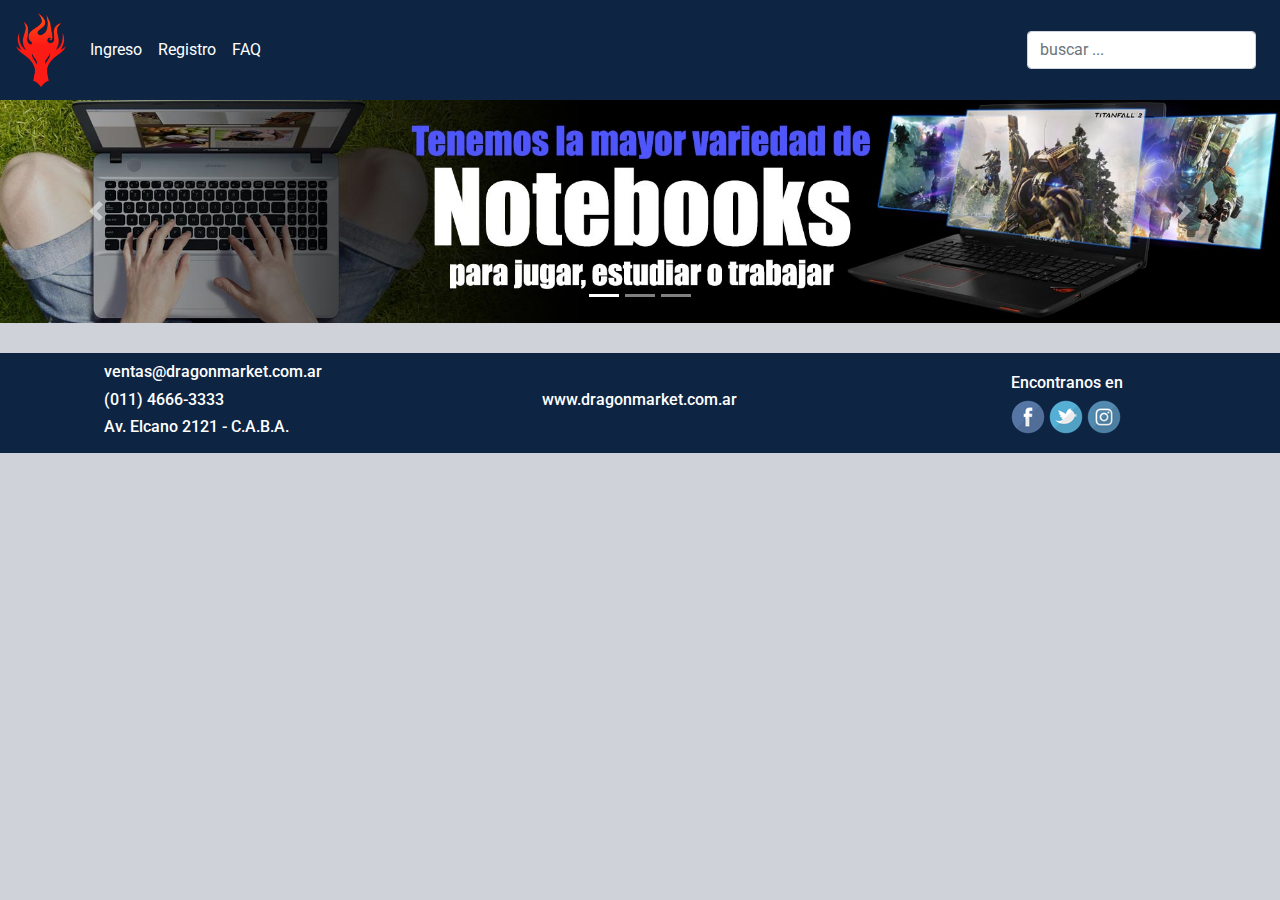
<file: blanco.html>
<!DOCTYPE html>
<html lang="en" dir="ltr">
<head>
  <meta charset="utf-8">
  <meta name="viewport" content="width=device-width, initial-scale=1">
  <link rel="stylesheet" href="https://maxcdn.bootstrapcdn.com/bootstrap/4.1.0/css/bootstrap.min.css">
  <link href="https://fonts.googleapis.com/css?family=Roboto" rel="stylesheet">
  <link rel="stylesheet" href="https://cdnjs.cloudflare.com/ajax/libs/font-awesome/4.7.0/css/font-awesome.min.css">
  <link rel="stylesheet" href="css/estilos.css">
  <title>....... - Dragon Market - Equipos y Componentes para Gamers</title>
</head>

<body>
<!-- LINKS & BUSCADOR -->
  <header class "container-fluid">
  <!-- NOS FALTA UN H1 O ALGO SIMILAR PARA POSICIONAR EN BUSCADORES -->
  <!-- Custom navbar-color -->
    <nav class="navbar navbar-expand-md fixed-top navbar-light navbar-custom">
      <button class="navbar-toggler navbar-toggler-right"
        type="button" data-toggle="collapse" data-target="#navbar5">
        <span class="navbar-toggler-icon"></span>
      </button>
      <a class="navbar-brand" href="index.html">
        <img src="images/DMHead.png" alt="Logo" style="width: 50px;">
      </a>
      <div class="navbar-collapse collapse justify-content-stretch" id="navbar5">
        <ul class="navbar-nav">
          <li class="nav-item">
            <a class="nav-link" href="ingreso.html">Ingreso</a>
          </li>
          <li class="nav-item">
            <a class="nav-link" href="registro.html">Registro</a>
          </li>
          <li class="nav-item">
            <a class="nav-link" href="faq.html">FAQ</a>
          </li>
        </ul>
        <form class="form-inline" style="margin-left: auto;">
          <div class="md-form my-0">
            <input class="form-control mr-sm-2" type="text"
            placeholder="buscar ..." aria-label="Search">
          </div>
        </form>
      </div>
    </nav>
  </header>

  <!-- CAROUSEL -->
  <div id="demo" class="carousel slide" data-ride="carousel">
  <!-- Indicators -->
    <ul class="carousel-indicators">
      <li data-target="#demo" data-slide-to="0" class="active"></li>
      <li data-target="#demo" data-slide-to="1"></li>
      <li data-target="#demo" data-slide-to="2"></li>
    </ul>
    <!-- The slideshow -->
    <div class="carousel-inner">
      <div class="carousel-item active">
        <img src="images/slide1.jpg" alt="slide1" style="width:100%;">
      </div>
      <div class="carousel-item">
        <img src="images/slide2.jpg" alt="slide2" style="width:100%;">
      </div>
      <div class="carousel-item">
        <img src="images/slide3.jpg" alt="slide3" style="width:100%;">
      </div>
    </div>
    <!-- Left and right controls -->
    <a class="carousel-control-prev" href="#demo" data-slide="prev">
      <span class="carousel-control-prev-icon"></span>
    </a>
    <a class="carousel-control-next" href="#demo" data-slide="next">
      <span class="carousel-control-next-icon"></span>
    </a>
  </div>
  <!-- CIERRO CAROUSEL -->

  <!-- CONTENIDO -->






  <!-- CIERRO CONTENIDO -->

  <!-- FOOTER -->
  <footer>
      <div class="cajasFooter col-sm-12 col-md-4">
        <div>
          <h6>ventas@dragonmarket.com.ar</h6>
          <h6>(011) 4666-3333</h6>
          <h6>Av. Elcano 2121 - C.A.B.A.</h6>
        </div>
      </div>
      <div class="cajasFooter col-sm-12 col-md-4">
        <div>
          <h6>www.dragonmarket.com.ar</h6>
        </div>
      </div>
      <div class="cajasFooter col-sm-12 col-md-4">
        <div>
          <h6>Encontranos en</h6>
          <div class="redesLogos">
            <a href="http://facebook.com" target="_blank"><img src="images/icon_fb.png" alt=""></a>
            <a href="http://twitter.com" target="_blank"><img src="images/icon_tw.png" alt=""></a>
            <a href="http://instagram.com" target="_blank"><img src="images/icon_ig.png" alt=""></a>
          </div>
        </div>
      </div>
  </footer>

    <script src="https://ajax.googleapis.com/ajax/libs/jquery/3.3.1/jquery.min.js"></script>
    <script src="https://cdnjs.cloudflare.com/ajax/libs/popper.js/1.14.0/umd/popper.min.js"></script>
    <script src="https://maxcdn.bootstrapcdn.com/bootstrap/4.1.0/js/bootstrap.min.js"></script>
</body>
</html>
</file>
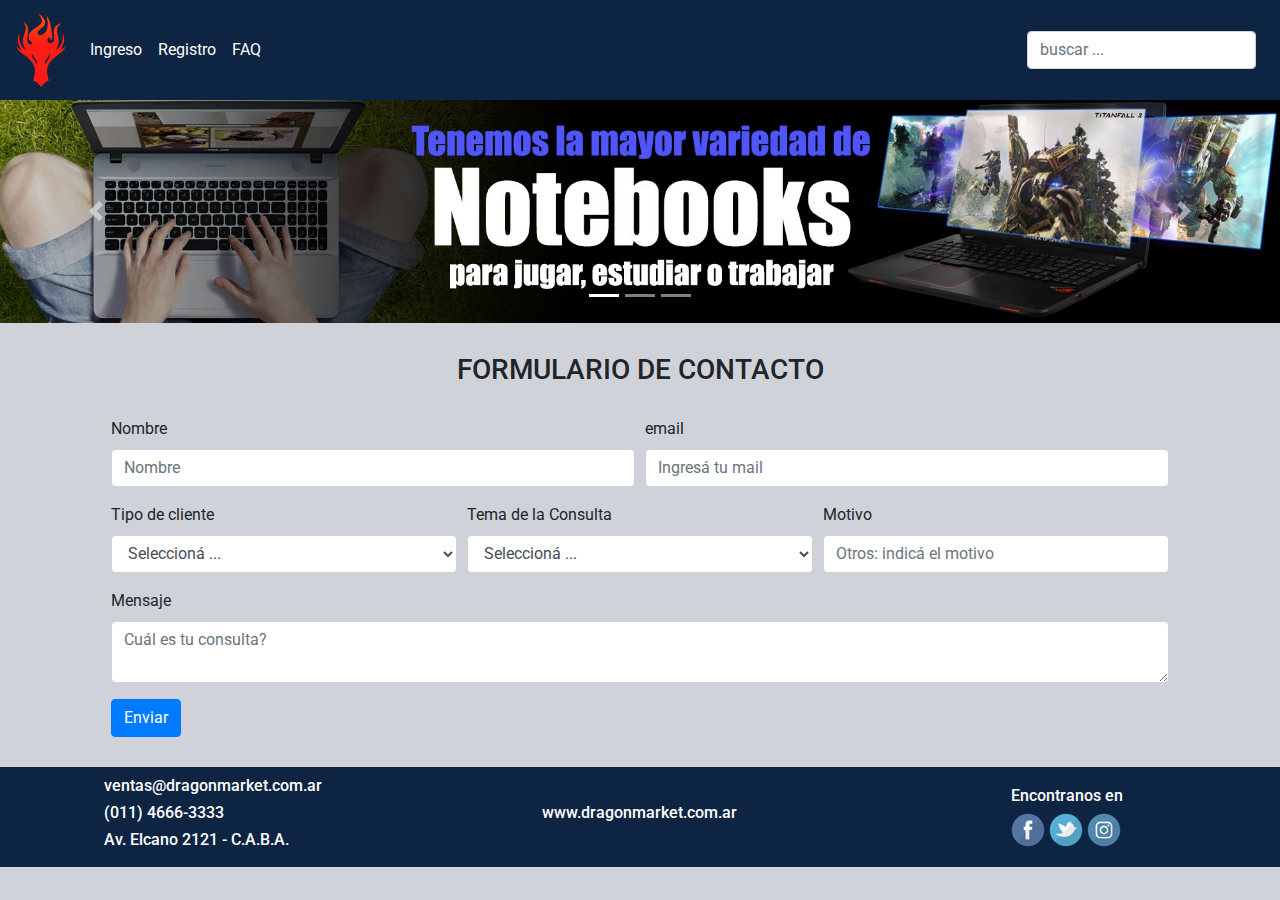
<file: contacto.html>
<!DOCTYPE html>
<html lang="en" dir="ltr">
<head>
  <meta charset="utf-8">
  <meta name="viewport" content="width=device-width, initial-scale=1">
  <link rel="stylesheet" href="https://maxcdn.bootstrapcdn.com/bootstrap/4.1.0/css/bootstrap.min.css">
  <link href="https://fonts.googleapis.com/css?family=Roboto" rel="stylesheet">
  <link rel="stylesheet" href="https://cdnjs.cloudflare.com/ajax/libs/font-awesome/4.7.0/css/font-awesome.min.css">
  <link rel="stylesheet" href="css/estilos.css">
  <title>CONTACTO - Dragon Market - Equipos y Componentes para Gamers</title>
</head>

<body>
<!-- LINKS & BUSCADOR -->
  <header class "container-fluid">
  <!-- NOS FALTA UN H1 O ALGO SIMILAR PARA POSICIONAR EN BUSCADORES -->
  <!-- Custom navbar-color -->
    <nav class="navbar navbar-expand-md fixed-top navbar-light navbar-custom">
      <button class="navbar-toggler navbar-toggler-right" 
        type="button" data-toggle="collapse" data-target="#navbar5">
        <span class="navbar-toggler-icon"></span>
      </button>
      <a class="navbar-brand" href="index.html">
        <img src="images/DMHead.png" alt="Logo" style="width: 50px;">
      </a>
      <div class="navbar-collapse collapse justify-content-stretch" id="navbar5">
        <ul class="navbar-nav">
          <li class="nav-item">
            <a class="nav-link" href="ingreso.html">Ingreso</a>
          </li>
          <li class="nav-item">
            <a class="nav-link" href="registro.html">Registro</a>
          </li>
          <li class="nav-item">
            <a class="nav-link" href="faq.html">FAQ</a>
          </li>
        </ul>
        <form class="form-inline" style="margin-left: auto;">
          <div class="md-form my-0">
            <input class="form-control mr-sm-2" type="text"
            placeholder="buscar ..." aria-label="Search">
          </div>
        </form>
      </div>
    </nav>
  </header>

  <!-- CAROUSEL -->
  <div id="demo" class="carousel slide" data-ride="carousel">
  <!-- Indicators -->
    <ul class="carousel-indicators">
      <li data-target="#demo" data-slide-to="0" class="active"></li>
      <li data-target="#demo" data-slide-to="1"></li>
      <li data-target="#demo" data-slide-to="2"></li>
    </ul>
    <!-- The slideshow -->
    <div class="carousel-inner">
      <div class="carousel-item active">
        <img src="images/slide1.jpg" alt="slide1" style="width:100%;">
      </div>
      <div class="carousel-item">
        <img src="images/slide2.jpg" alt="slide2" style="width:100%;">
      </div>
      <div class="carousel-item">
        <img src="images/slide3.jpg" alt="slide3" style="width:100%;">
      </div>
    </div>
    <!-- Left and right controls -->
    <a class="carousel-control-prev" href="#demo" data-slide="prev">
      <span class="carousel-control-prev-icon"></span>
    </a>
    <a class="carousel-control-next" href="#demo" data-slide="next">
      <span class="carousel-control-next-icon"></span>
    </a>
  </div>
  <!-- CIERRO CAROUSEL -->

    <!-- Abro form CONTACTO -->

<div class="container" style="margin-top: 30px;">
  <h3 class="text-uppercase text-center">Formulario de contacto</h3>

    <form action="contacto.php" method="post">

      <div class="form-row" style="margin-top: 30px;">
        <div class="form-group col-md-6">
          <label for="nombre">Nombre</label>
          <input type="text" class="form-control" id="nombre" placeholder="Nombre" required>
        </div>
        <div class="form-group col-md-6">
          <label for="email">email</label>
          <input type="email" class="form-control" id="email" placeholder="Ingresá tu mail" required>
        </div>
      </div>

      <div class="form-row">
        <div class="form-group col-md-4">
          <label for="consulta">Tipo de cliente</label>
          <select id="tipoCliente" class="form-control">
            <option selected>Seleccioná ...</option> 
            <option value="0">Empresa</option>
            <option value="1">Gremio</option>
            <option value="2">ONG</option>
            <option value="3">Organismo del Estado</option>
            <option value="4">Particular</option>
          </select>
        </div>
        <div class="form-group col-md-4">
          <label for="consulta">Tema de la Consulta</label>
          <select id="consulta" class="form-control">
            <option selected>Seleccioná ...</option> 
            <option value="0">Equipos terminados</option>
            <option value="1">Garantía</option>
            <option value="2">Monitores</option>
            <option value="3">Placas de video</option>
            <option value="4">Service</option>
            <option value="5">Software</option>
            <option value="6">Otros</option>
          </select>
        </div>

        <!-- Si la consulta fuera otros, pide este campo -->
        <div class="form-group col-md-4">
          <label for="motivo">Motivo</label>
          <input type="text" class="form-control" id="motivo"
            placeholder="Otros: indicá el motivo" required>
          </div>
      </div>

      <div class="form-group">
        <label for="mensaje">Mensaje</label>
        <textarea class="form-control" id="mensaje"
          placeholder="Cuál es tu consulta?" name="mensaje"></textarea>
      </div>

      <button type="submit" class="btn btn-primary">Enviar</button>
    </form>
  </div>
  <!-- Cierro container CONTACTO -->

  <!-- FOOTER -->
  <footer>
      <div class="cajasFooter col-sm-12 col-md-4">
        <div>
          <h6>ventas@dragonmarket.com.ar</h6>
          <h6>(011) 4666-3333</h6>
          <h6>Av. Elcano 2121 - C.A.B.A.</h6>
        </div>
      </div>
      <div class="cajasFooter col-sm-12 col-md-4">
        <div>
          <h6>www.dragonmarket.com.ar</h6>
        </div>
      </div>
      <div class="cajasFooter col-sm-12 col-md-4">
        <div>
          <h6>Encontranos en</h6>
          <div class="redesLogos">
            <a href="http://facebook.com" target="_blank"><img src="images/icon_fb.png" alt=""></a>
            <a href="http://twitter.com" target="_blank"><img src="images/icon_tw.png" alt=""></a>
            <a href="http://instagram.com" target="_blank"><img src="images/icon_ig.png" alt=""></a>
          </div>
        </div>
      </div>
  </footer>
  
  <script src="https://ajax.googleapis.com/ajax/libs/jquery/3.3.1/jquery.min.js"></script>
  <script src="https://cdnjs.cloudflare.com/ajax/libs/popper.js/1.14.0/umd/popper.min.js"></script>
  <script src="https://maxcdn.bootstrapcdn.com/bootstrap/4.1.0/js/bootstrap.min.js"></script>
</body>
</html>
</file>
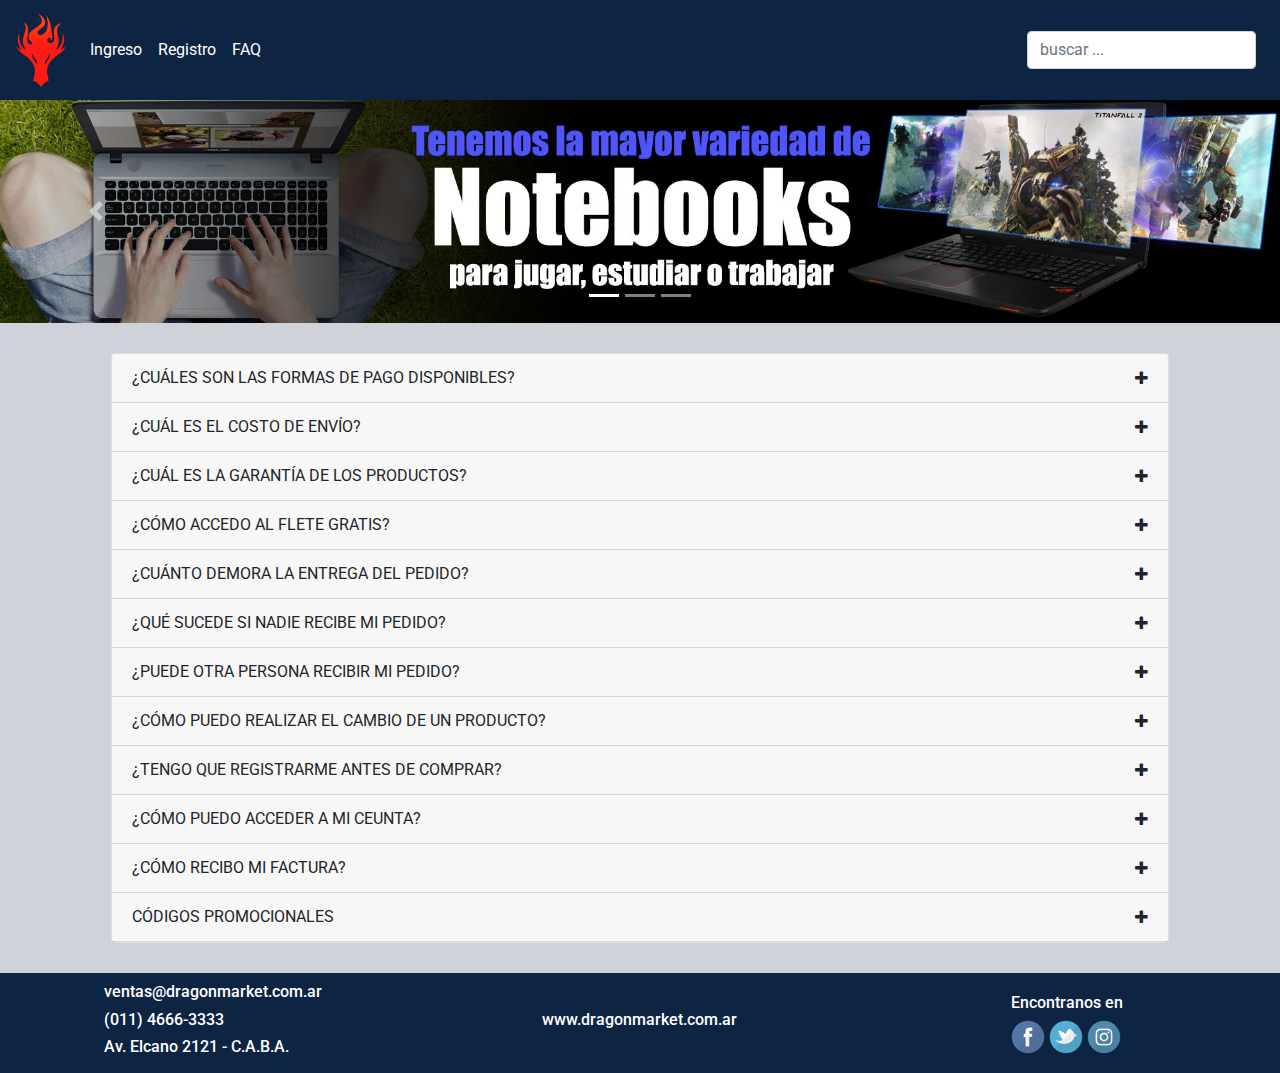
<file: faq.html>
<!DOCTYPE html>
<html lang="en" dir="ltr">
<head>
  <meta charset="utf-8">
  <meta name="viewport" content="width=device-width, initial-scale=1">
  <link rel="stylesheet" href="https://maxcdn.bootstrapcdn.com/bootstrap/4.1.0/css/bootstrap.min.css">
  <link href="https://fonts.googleapis.com/css?family=Roboto" rel="stylesheet">
  <link rel="stylesheet" href="https://cdnjs.cloudflare.com/ajax/libs/font-awesome/4.7.0/css/font-awesome.min.css">
  <link rel="stylesheet" href="css/estilos.css">
  <title>FAQ - Dragon Market - Equipos y Componentes para Gamers</title>
</head>

<body>
<!-- LINKS & BUSCADOR -->
  <header class "container-fluid">
  <!-- NOS FALTA UN H1 O ALGO SIMILAR PARA POSICIONAR EN BUSCADORES -->
  <!-- Custom navbar-color -->
    <nav class="navbar navbar-expand-md fixed-top navbar-light navbar-custom">
      <button class="navbar-toggler navbar-toggler-right" 
        type="button" data-toggle="collapse" data-target="#navbar5">
        <span class="navbar-toggler-icon"></span>
      </button>
      <a class="navbar-brand" href="index.html">
        <img src="images/DMHead.png" alt="Logo" style="width: 50px;">
      </a>
      <div class="navbar-collapse collapse justify-content-stretch" id="navbar5">
        <ul class="navbar-nav">
          <li class="nav-item">
            <a class="nav-link" href="ingreso.html">Ingreso</a>
          </li>
          <li class="nav-item">
            <a class="nav-link" href="registro.html">Registro</a>
          </li>
          <li class="nav-item">
            <a class="nav-link" href="faq.html">FAQ</a>
          </li>
        </ul>
        <form class="form-inline" style="margin-left: auto;">
          <div class="md-form my-0">
            <input class="form-control mr-sm-2" type="text"
            placeholder="buscar ..." aria-label="Search">
          </div>
        </form>
      </div>
    </nav>
  </header>

  <!-- CAROUSEL -->
  <div id="demo" class="carousel slide" data-ride="carousel">
  <!-- Indicators -->
    <ul class="carousel-indicators">
      <li data-target="#demo" data-slide-to="0" class="active"></li>
      <li data-target="#demo" data-slide-to="1"></li>
      <li data-target="#demo" data-slide-to="2"></li>
    </ul>
    <!-- The slideshow -->
    <div class="carousel-inner">
      <div class="carousel-item active">
        <img src="images/slide1.jpg" alt="slide1" style="width:100%;">
      </div>
      <div class="carousel-item">
        <img src="images/slide2.jpg" alt="slide2" style="width:100%;">
      </div>
      <div class="carousel-item">
        <img src="images/slide3.jpg" alt="slide3" style="width:100%;">
      </div>
    </div>
    <!-- Left and right controls -->
    <a class="carousel-control-prev" href="#demo" data-slide="prev">
      <span class="carousel-control-prev-icon"></span>
    </a>
    <a class="carousel-control-next" href="#demo" data-slide="next">
      <span class="carousel-control-next-icon"></span>
    </a>
  </div>
  <!-- CIERRO CAROUSEL -->

    <!-- Abro container FAQ -->
  <div class="container">
    <div id="accordion" class="accordion" style="margin-top: 30px;">
      <div class="card mb-0">
        <div class="card-header collapsed" data-toggle="collapse" href="#faq01">
          <a class="card-title">¿CUÁLES SON LAS FORMAS DE PAGO DISPONIBLES?</a>
        </div>
        <div id="faq01" class="card-body collapse" data-parent="#accordion" >
          <p><span>Mercado Pago</span>
            <br> Tarjeta de crédito (Mercado pago)
              <a href="https://www.mercadopago.com.ar/cuotas" target="_blank">Ver promociones vigentes
              </a>
            <br> Rapi Pago (Mercado pago)
              <a href="https://www.mercadopago.com.ar/cuotas" target="_blank">Ver promociones vigentes</a>
          </p>
          <p><span>En nuestra sucursal actualmente se puede abonar con las tarjetas:
            </span>
            <br> Visa, Visa Electrón, MasterCard, Argencard, Lider, Maestro, Amex, Cabal, Cabal24, Diners, Italcred, Shopping, Naranja, Nativa, Nativa MC, CMR Falabella, Cencosud, Argenta.
          </p>
        </div>

        <div class="card-header collapsed" data-toggle="collapse" href="#faq02">
          <a class="card-title">¿CUÁL ES EL COSTO DE ENVÍO?</a>
        </div>
        <div id="faq02" class="card-body collapse" data-parent="#accordion" >
           <p>El costo de envío varía en función de la distancia entre el destino y la Capital Federal. Podrá calcular el costo al momento de agregar el producto al carrito de compras. Puede acceder al envío gratis si la compra supera los $1.499. Los envíos se realizan a través de OCA.
           </p>
        </div>

        <div class="card-header collapsed" data-toggle="collapse" href="#faq03">
          <a class="card-title">¿CUÁL ES LA GARANTÍA DE LOS PRODUCTOS?</a>
        </div>
        <div id="faq03" class="card-body collapse" data-parent="#accordion" >
          <p>Nuestros productos cuentan con 180 días de garantía una vez efectuada la compra. Sólo cubre un desperfecto del producto relacionado a la fabricación del mismo. En caso de ser productos discontinuados o de oferta no tienen garantía. Para hacer el reclamo por falla del producto escribir a ventas@dragonmarket.com.ar indicando número de pedido, nombre del producto y detalle de la falla del mismo.
          </p>
        </div>

        <div class="card-header collapsed" data-toggle="collapse" href="#faq04">
          <a class="card-title">¿CÓMO ACCEDO AL FLETE GRATIS?</a>
        </div>
        <div id="faq04" class="card-body collapse" data-parent="#accordion" >
          <p>Con cualquier compra superior a $1.499, el costo del envío es bonificado.
          </p>
        </div>
        <div class="card-header collapsed" data-toggle="collapse" href="#faq05">
          <a class="card-title">¿CUÁNTO DEMORA LA ENTREGA DEL PEDIDO?</a>
        </div>
        <div id="faq05" class="card-body collapse" data-parent="#accordion" >
          <p>A partir de la fecha de facturación (esta demora hasta 7 días habiles), la entrega tiene un plazo entre 5 y 12 días hábiles dependiendo la localidad de entrega.
          </p>
        </div>

        <div class="card-header collapsed" data-toggle="collapse" href="#faq06">
          <a class="card-title">¿QUÉ SUCEDE SI NADIE RECIBE MI PEDIDO?</a>
        </div>
        <div id="faq06" class="card-body collapse" data-parent="#accordion" >
          <p>Se volverá a envíar una segunda vez. En ambos casos OCA o Urbano dejará una constancia de visita en el domicilio. Si luego de la segunda visita nadie recibe el pedido, este se encontrará por 72 horas en la sucursal de OCA que se detalle en el registro de visita. En caso de Urbano el pedido será devuelto a DRAGON MARKET.
          </p>
        </div>

        <div class="card-header collapsed" data-toggle="collapse" href="#faq07">
          <a class="card-title">¿PUEDE OTRA PERSONA RECIBIR MI PEDIDO?</a>
        </div>
        <div id="faq07" class="card-body collapse" data-parent="#accordion" >
          <p>Sí, como requisito debe ser mayor de 18 años y presentar el DNI.
          </p>
        </div>
        <div class="card-header collapsed" data-toggle="collapse" href="#faq08">
          <a class="card-title">¿CÓMO PUEDO REALIZAR EL CAMBIO DE UN PRODUCTO?</a>
        </div>
        <div id="faq08" class="card-body collapse" data-parent="#accordion" >
          <p>Si desea cambiar el producto recibido debe mantenerlo en perfectas condiciones, con su embalaje original, etiquetas y ticket de compra. Dentro de los 30 días de efectuada la compra puede dirigirse a nuestra sucursal (sujeto a disponibilidad de stock) o mandar un email a ventas@dragonmarket.com.ar indicando el número de pedido. El costo del envío a domicilio por cambio corre por cuenta y cargo del cliente.
          </p>
        </div>

        <div class="card-header collapsed" data-toggle="collapse" href="#faq09">
          <a class="card-title">¿TENGO QUE REGISTRARME ANTES DE COMPRAR?</a>
        </div>
        <div id="faq09" class="card-body collapse" data-parent="#accordion" >
          <p>No es necesario, una vez seleccionado y agregado el producto al carrito de compras deberas cargar los datos de entrega, contacto y medio de pago. Luego recibirás un email con la confirmación de tu pedido.
          </p>
        </div>

        <div class="card-header collapsed" data-toggle="collapse" href="#faq10">
          <a class="card-title">¿CÓMO PUEDO ACCEDER A MI CEUNTA?</a>
        </div>
        <div id="faq10" class="card-body collapse" data-parent="#accordion" >
          <p>Para ingresar a tu cuenta, deberás ingresar en www.dragonmarket.com.ar y hacer click en el botón Ingreso / Registro, ubicado en el margen superior izquierdo.
          </p>
        </div>

        <div class="card-header collapsed" data-toggle="collapse" href="#faq11">
          <a class="card-title">¿CÓMO RECIBO MI FACTURA?</a>
        </div>
        <div id="faq11" class="card-body collapse" data-parent="#accordion" >
          <p>Tu factura será enviada por correo electrónico y será enviada desde la casilla: ventas@dragonmarket.com.ar
          </p>
        </div>

        <div class="card-header collapsed" data-toggle="collapse" href="#faq12">
          <a class="card-title">CÓDIGOS PROMOCIONALES</a>
        </div>
        <div id="faq12" class="card-body collapse" data-parent="#accordion" >
          <p>Los códigos promocionales no se aplican a los productos rebajados. Si has devuelto un pedido en el que se ha utilizado un código promocional, el valor de dicho código no será reembolsado. Los códigos promocionales solo son válidos durante un tiempo determinado.
          </p>
        </div>
      </div>
    </div>
  </div>
  <!-- Cierro container FAQ -->

  <!-- FOOTER -->
  <footer>
      <div class="cajasFooter col-sm-12 col-md-4">
        <div>
          <h6>ventas@dragonmarket.com.ar</h6>
          <h6>(011) 4666-3333</h6>
          <h6>Av. Elcano 2121 - C.A.B.A.</h6>
        </div>
      </div>
      <div class="cajasFooter col-sm-12 col-md-4">
        <div>
          <h6>www.dragonmarket.com.ar</h6>
        </div>
      </div>
      <div class="cajasFooter col-sm-12 col-md-4">
        <div>
          <h6>Encontranos en</h6>
          <div class="redesLogos">
            <a href="http://facebook.com" target="_blank"><img src="images/icon_fb.png" alt=""></a>
            <a href="http://twitter.com" target="_blank"><img src="images/icon_tw.png" alt=""></a>
            <a href="http://instagram.com" target="_blank"><img src="images/icon_ig.png" alt=""></a>
          </div>
        </div>
      </div>
  </footer>

  <script src="https://ajax.googleapis.com/ajax/libs/jquery/3.3.1/jquery.min.js"></script>
  <script src="https://cdnjs.cloudflare.com/ajax/libs/popper.js/1.14.0/umd/popper.min.js"></script>
  <script src="https://maxcdn.bootstrapcdn.com/bootstrap/4.1.0/js/bootstrap.min.js"></script>
</body>
</html>
</file>
<file: css/estilos.css>
* { box-sizing: border-box; }

.clearfix { clear: both; }

body
{
  /* background-image: url("../images/bg-body.png"); */
  background: rgba(13, 36, 67, 0.2);
  background-repeat: repeat;
  font-family: 'Roboto', sans-serif;
  font-size: 1rem;
  justify-content: center;
  padding-top: 20px;
  margin: auto;
}

header
{
  margin-top: 4.95rem;
}

#registro_box
{
  margin:auto;
}

.registro_titulo{
  text-align: center;
}

.titulos{
  text-align: center;
}

.navbar-custom
{
  background-color: #0d2443;
}

/* change the brand and text color */
.navbar-custom .navbar-brand,
.navbar-custom .navbar-text
{
  color: rgba(255,255,255,1);
}

/* change the link color */
.navbar-custom .navbar-nav .nav-link
{
  color: rgba(255,255,255,1);
}

/* change the color of active or hovered links */
.navbar-custom .nav-item.active .nav-link,
.navbar-custom .nav-item:hover .nav-link
{
  color: rgba(255,255,255,0.5);
}

/* for dropdown only - change the color of dropdown */
.navbar-custom .dropdown-menu
{
  color: rgba(255,255,255,1);
}
.navbar-custom .dropdown-item
{
  color: rgba(255,255,255,1);
}

.navbar-custom .dropdown-item:hover,
.navbar-custom .dropdown-item:hover,
.navbar-custom .dropdown-item:focus
{
  color: rgba(255,255,255,0.5);
  background-color: rgba(255,255,255,0.5);
}

div.container
{
  justify-content: space-around;
  max-width: 85%;
}

.productos
{
  margin-top: 30px;
}

div.card-deck
{
  margin: 0;
}

.renglon
{
  display: flex;
  flex-wrap: wrap;
  position: relative;
  margin-top: 20px;
}

footer
{
  display: flex;
  flex-wrap: wrap;
  position: relative;
  margin-top: 30px;
  height: 100px;
}

.cajasFooter
{
  display: flex;
  justify-content: center;
  align-items: center;
  height: 100px;
  background-color: #0d2443;
}

.cajasFooter>div
{
  color: white;
}

div.container-fluid
{
  margin: 0;
 }

.redesLogos
{
  display: inline-block;
}

.card ul li
{
  line-height: 90%;
}

img.seisproductos
{
  /*max-width: 85%;
  margin: auto;*/
}

h5.card-title
{
  font-size: 1em;
}

p.card-text
{
  font-size: 1em;
}

.accordion .card-header:after
{
  font-family: 'FontAwesome';
  content: "\f068";
  float: right;
}

.accordion .card-header.collapsed:after
{
  /* symbol for "collapsed" panels */
  content: "\f067";
}
</file>
